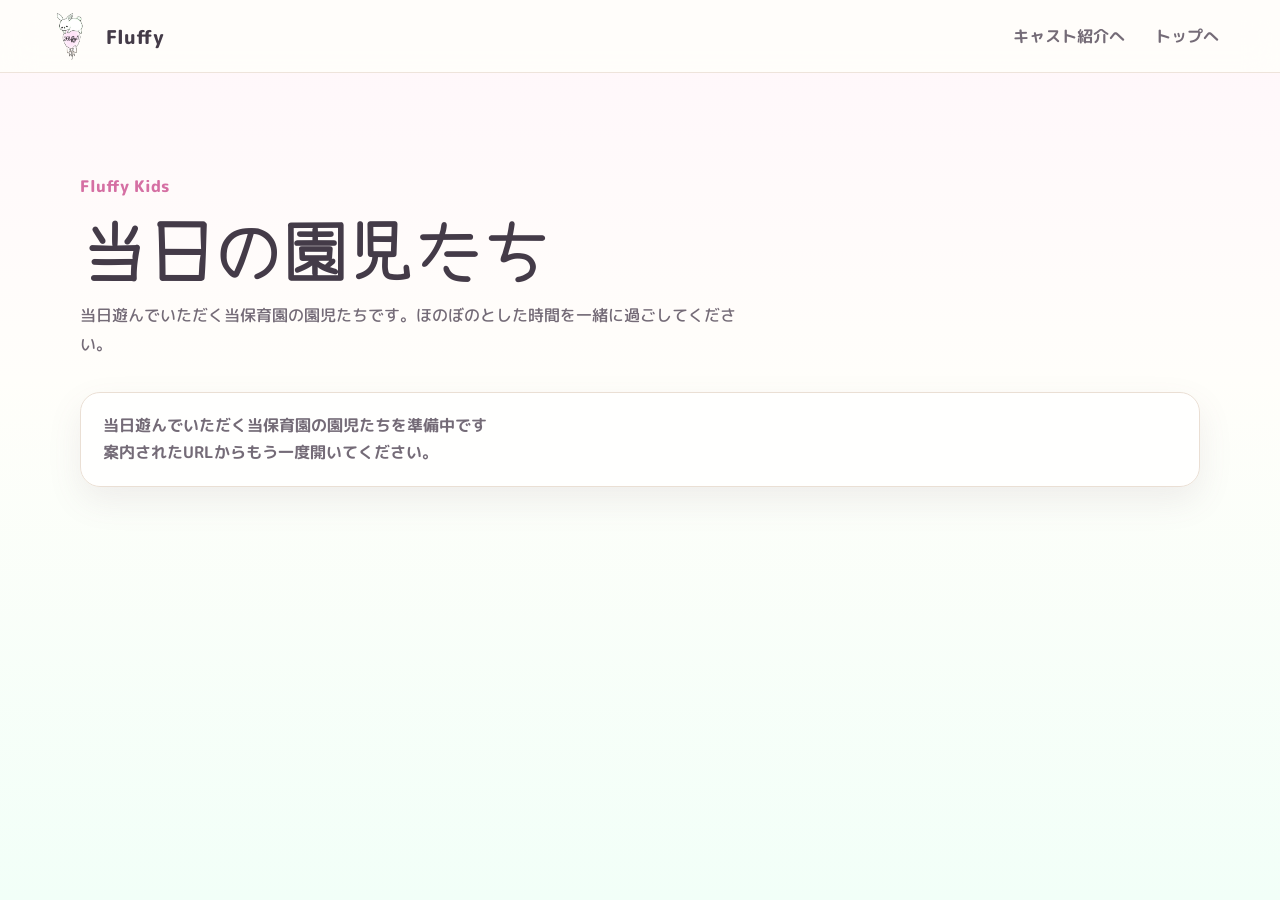
<file: cast-select.html>
<!doctype html>
<html lang="ja">
  <head>
    <meta charset="utf-8">
    <meta name="viewport" content="width=device-width, initial-scale=1">
    <meta name="description" content="Fluffyで当日遊んでいただく園児たちの紹介ページです。">
    <meta property="og:title" content="Fluffy 当日の園児たち">
    <meta property="og:description" content="Fluffyで当日遊んでいただく園児たちを紹介します。">
    <meta property="og:type" content="website">
    <meta property="og:image" content="images/Fluffy_Logo.png">
    <title>Fluffy 当日の園児たち</title>
    <link rel="preconnect" href="https://fonts.googleapis.com">
    <link rel="preconnect" href="https://fonts.gstatic.com" crossorigin>
    <link href="https://fonts.googleapis.com/css2?family=M+PLUS+Rounded+1c:wght@400;500;700;800&family=Yomogi&display=swap" rel="stylesheet">
    <link rel="stylesheet" href="data/styles.css?v=22">
  </head>
  <body>
    <div class="floating-bg" aria-hidden="true">
      <span></span>
      <span></span>
      <span></span>
      <span></span>
      <span></span>
      <span></span>
      <span></span>
      <span></span>
    </div>

    <header class="site-header">
      <a class="brand" href="index.html">
        <img src="images/Fluffy_Logo.png" alt="">
        <span>Fluffy</span>
      </a>
      <nav class="site-nav" aria-label="メインナビゲーション">
        <a href="index.html#cast">キャスト紹介へ</a>
        <a href="index.html">トップへ</a>
      </nav>
    </header>

    <main>
      <section class="section cast-select-section">
        <div class="section-heading">
          <p class="eyebrow">Fluffy Kids</p>
          <h1>当日の園児たち</h1>
          <p>当日遊んでいただく当保育園の園児たちです。ほのぼのとした時間を一緒に過ごしてください。</p>
        </div>

        <div class="cast-result-summary" id="cast-result-summary" aria-live="polite"></div>
        <div class="cast-selected-grid" id="cast-selected-grid" aria-label="当日遊んでいただく園児一覧"></div>
      </section>
    </main>

    <script src="data/cast-select.js?v=3"></script>
  </body>
</html>
</file>
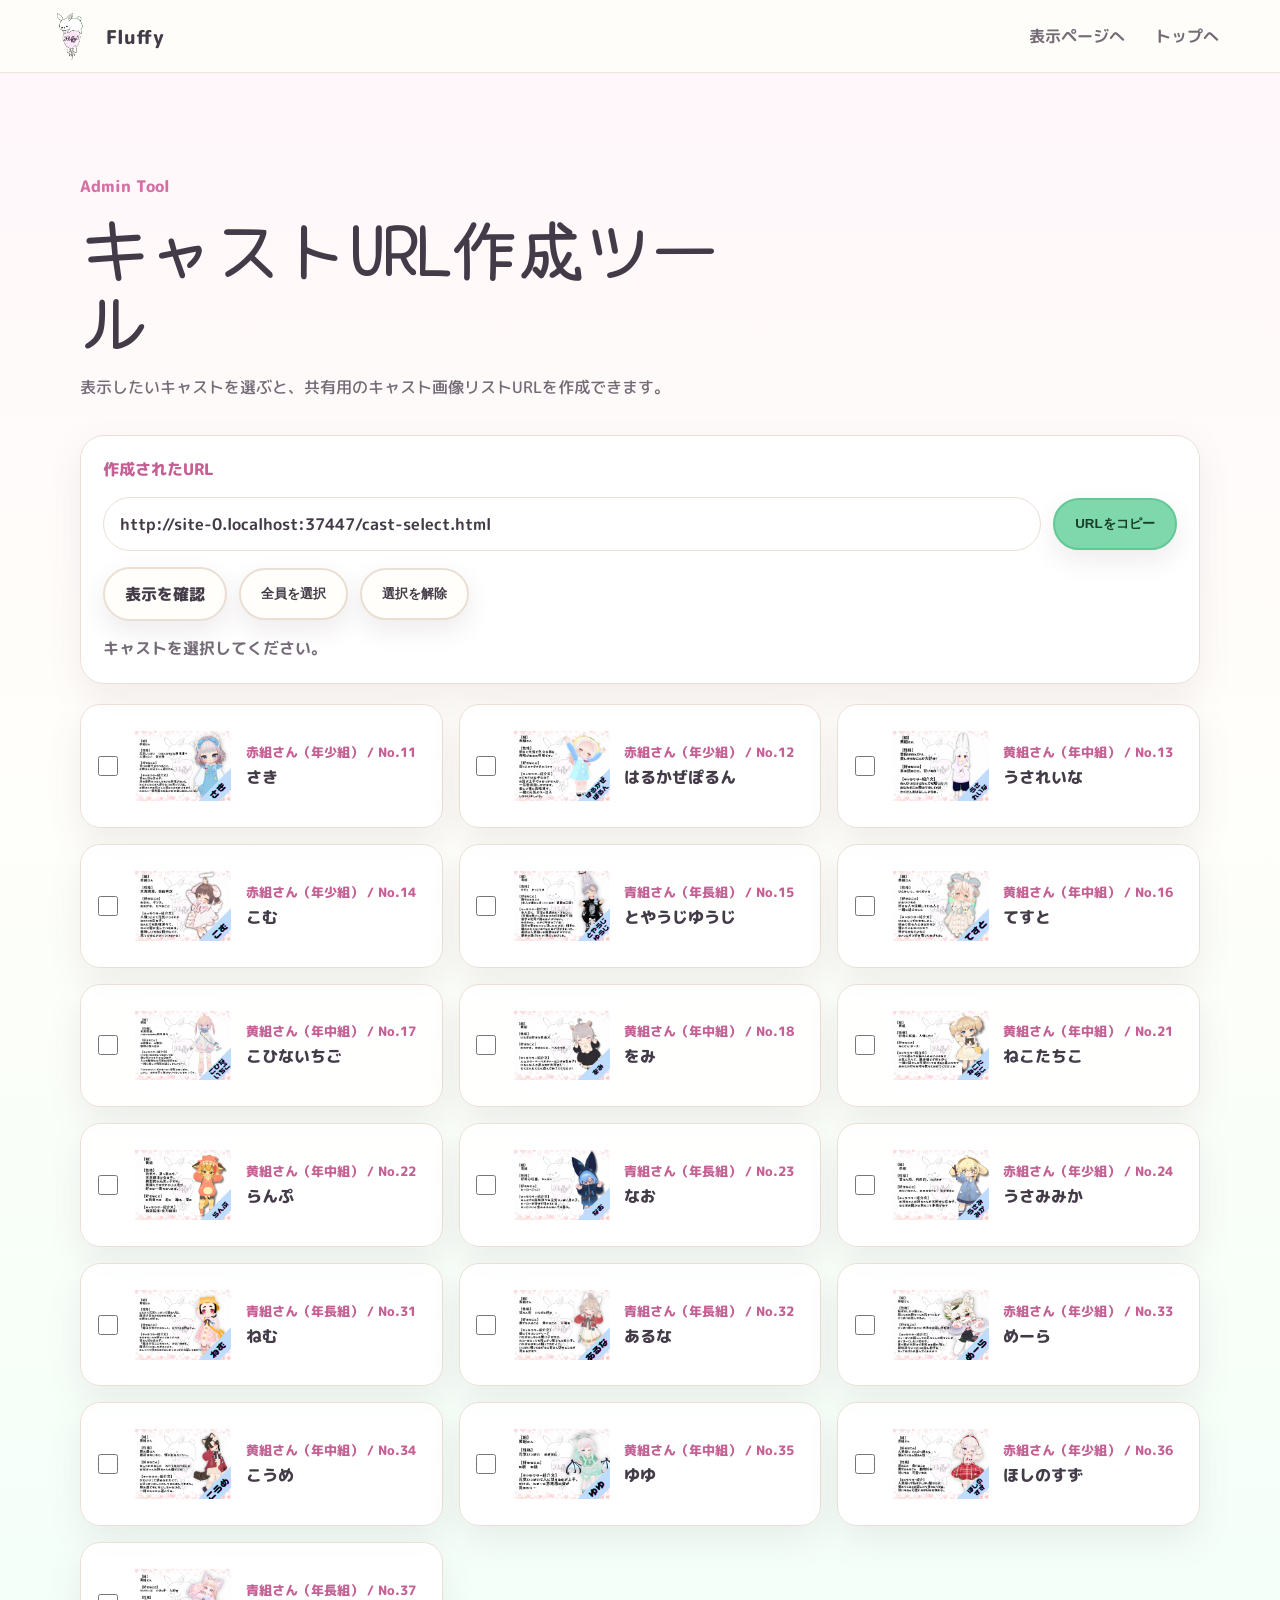
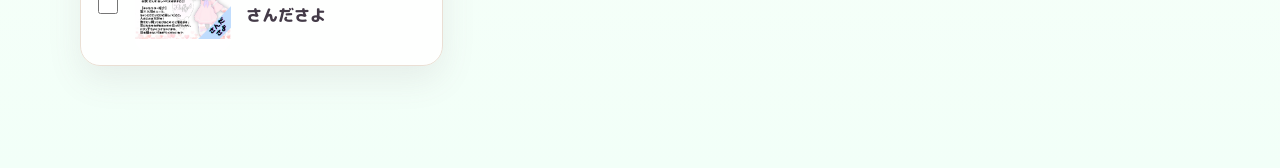
<file: cast-url-tool.html>
<!doctype html>
<html lang="ja">
  <head>
    <meta charset="utf-8">
    <meta name="viewport" content="width=device-width, initial-scale=1">
    <meta name="robots" content="noindex, nofollow">
    <meta name="description" content="Fluffy管理者向けのキャストリストURL作成ツールです。">
    <title>Fluffy キャストURL作成ツール</title>
    <link rel="preconnect" href="https://fonts.googleapis.com">
    <link rel="preconnect" href="https://fonts.gstatic.com" crossorigin>
    <link href="https://fonts.googleapis.com/css2?family=M+PLUS+Rounded+1c:wght@400;500;700;800&family=Yomogi&display=swap" rel="stylesheet">
    <link rel="stylesheet" href="data/styles.css?v=22">
  </head>
  <body>
    <div class="floating-bg" aria-hidden="true">
      <span></span>
      <span></span>
      <span></span>
      <span></span>
      <span></span>
      <span></span>
      <span></span>
      <span></span>
    </div>

    <header class="site-header">
      <a class="brand" href="index.html">
        <img src="images/Fluffy_Logo.png" alt="">
        <span>Fluffy</span>
      </a>
      <nav class="site-nav" aria-label="管理者用ナビゲーション">
        <a href="cast-select.html">表示ページへ</a>
        <a href="index.html">トップへ</a>
      </nav>
    </header>

    <main>
      <section class="section cast-tool-section">
        <div class="section-heading">
          <p class="eyebrow">Admin Tool</p>
          <h1>キャストURL作成ツール</h1>
          <p>表示したいキャストを選ぶと、共有用のキャスト画像リストURLを作成できます。</p>
        </div>

        <div class="cast-tool-output">
          <label for="cast-url-output">作成されたURL</label>
          <div class="cast-url-row">
            <input id="cast-url-output" type="text" readonly value="">
            <button class="button primary" id="copy-cast-url" type="button">URLをコピー</button>
          </div>
          <div class="cast-tool-actions">
            <a class="button secondary" id="open-cast-url" href="cast-select.html" target="_blank" rel="noopener">表示を確認</a>
            <button class="button secondary" id="select-all-casts" type="button">全員を選択</button>
            <button class="button secondary" id="clear-casts" type="button">選択を解除</button>
          </div>
          <p class="cast-copy-status" id="cast-copy-status" aria-live="polite"></p>
        </div>

        <div class="cast-tool-grid" id="cast-tool-grid" aria-label="キャスト選択"></div>
      </section>
    </main>

    <script src="data/cast-url-tool.js?v=3"></script>
  </body>
</html>
</file>
<file: data/styles.css>
:root {
  --mint: #c9f6df;
  --mint-deep: #7fd8ac;
  --pink: #ffddeb;
  --pink-deep: #ee8fb9;
  --cream: #fff8df;
  --yellow: #ffe58a;
  --sky: #bfe8ff;
  --ink: #443b48;
  --muted: #746b77;
  --paper: #fffefa;
  --line: #eadfd4;
  --shadow: 0 20px 55px rgba(119, 91, 103, 0.18);
}

* {
  box-sizing: border-box;
}

html {
  scroll-behavior: smooth;
  overflow-x: hidden;
}

body {
  margin: 0;
  color: var(--ink);
  font-family: "M PLUS Rounded 1c", system-ui, sans-serif;
  background: linear-gradient(180deg, #fff6fa 0%, #fffefa 42%, #f2fff8 100%);
  min-height: 100vh;
  overflow-x: hidden;
}

body.is-lightbox-open {
  overflow: hidden;
}

.floating-bg {
  position: fixed;
  inset: 0;
  z-index: 0;
  pointer-events: none;
  overflow: hidden;
}

.floating-bg span {
  position: absolute;
  display: block;
  width: var(--size);
  height: var(--size);
  left: var(--left);
  bottom: -9rem;
  border: 2px solid rgba(255, 255, 255, 0.76);
  border-radius: 50%;
  background:
    radial-gradient(circle at 30% 26%, rgba(255, 255, 255, 0.98) 0 9%, transparent 10%),
    radial-gradient(circle at 72% 76%, rgba(191, 232, 255, 0.42), transparent 40%),
    radial-gradient(circle at 18% 82%, rgba(255, 221, 235, 0.28), transparent 34%),
    rgba(255, 255, 255, 0.32);
  box-shadow:
    inset -0.45rem -0.5rem 1rem rgba(238, 143, 185, 0.18),
    inset 0.45rem 0.45rem 1rem rgba(127, 216, 172, 0.16),
    0 0.8rem 2rem rgba(119, 91, 103, 0.1);
  opacity: var(--opacity);
  animation: float-bubble var(--duration) linear infinite;
  animation-delay: var(--delay);
}

.floating-bg i {
  position: absolute;
  display: block;
  width: var(--balloon-width);
  height: calc(var(--balloon-width) * 1.28);
  left: var(--left);
  bottom: -11rem;
  border: 2px solid rgba(255, 255, 255, 0.68);
  border-radius: 48% 52% 50% 50% / 42% 42% 58% 58%;
  background:
    radial-gradient(circle at 32% 24%, rgba(255, 255, 255, 0.88) 0 12%, transparent 13%),
    linear-gradient(145deg, var(--balloon-color-a), var(--balloon-color-b));
  box-shadow:
    inset -0.45rem -0.7rem 1rem rgba(119, 91, 103, 0.1),
    0 0.8rem 2rem rgba(119, 91, 103, 0.09);
  opacity: var(--opacity);
  animation: float-balloon var(--duration) ease-in-out infinite;
  animation-delay: var(--delay);
}

.floating-bg i::before {
  content: "";
  position: absolute;
  left: 50%;
  bottom: -0.45rem;
  width: 0;
  height: 0;
  border-left: 0.35rem solid transparent;
  border-right: 0.35rem solid transparent;
  border-top: 0.65rem solid var(--balloon-color-b);
  transform: translateX(-50%);
}

.floating-bg i::after {
  content: "";
  position: absolute;
  left: 50%;
  top: calc(100% + 0.15rem);
  width: 1px;
  height: 4.4rem;
  background: linear-gradient(rgba(119, 91, 103, 0.28), transparent);
  transform: translateX(-50%);
}

.floating-bg i:nth-of-type(1) {
  --balloon-width: 3.6rem;
  --left: 9%;
  --duration: 30s;
  --delay: -9s;
  --opacity: 0.42;
  --balloon-color-a: rgba(255, 221, 235, 0.62);
  --balloon-color-b: rgba(238, 143, 185, 0.36);
}

.floating-bg i:nth-of-type(2) {
  --balloon-width: 4.4rem;
  --left: 27%;
  --duration: 36s;
  --delay: -21s;
  --opacity: 0.34;
  --balloon-color-a: rgba(201, 246, 223, 0.66);
  --balloon-color-b: rgba(127, 216, 172, 0.34);
}

.floating-bg i:nth-of-type(3) {
  --balloon-width: 3rem;
  --left: 45%;
  --duration: 28s;
  --delay: -14s;
  --opacity: 0.38;
  --balloon-color-a: rgba(255, 229, 138, 0.64);
  --balloon-color-b: rgba(238, 201, 99, 0.34);
}

.floating-bg i:nth-of-type(4) {
  --balloon-width: 4.8rem;
  --left: 67%;
  --duration: 40s;
  --delay: -5s;
  --opacity: 0.32;
  --balloon-color-a: rgba(191, 232, 255, 0.7);
  --balloon-color-b: rgba(133, 199, 236, 0.34);
}

.floating-bg i:nth-of-type(5) {
  --balloon-width: 3.4rem;
  --left: 81%;
  --duration: 32s;
  --delay: -25s;
  --opacity: 0.4;
  --balloon-color-a: rgba(255, 221, 235, 0.58);
  --balloon-color-b: rgba(201, 246, 223, 0.34);
}

.floating-bg i:nth-of-type(6) {
  --balloon-width: 5.2rem;
  --left: 94%;
  --duration: 44s;
  --delay: -17s;
  --opacity: 0.28;
  --balloon-color-a: rgba(255, 248, 223, 0.74);
  --balloon-color-b: rgba(255, 221, 235, 0.38);
}

.floating-bg span:nth-child(1) {
  --size: 5.6rem;
  --left: 6%;
  --duration: 24s;
  --delay: -8s;
  --opacity: 0.76;
}

.floating-bg span:nth-child(2) {
  --size: 2.8rem;
  --left: 17%;
  --duration: 19s;
  --delay: -15s;
  --opacity: 0.62;
}

.floating-bg span:nth-child(3) {
  --size: 7.5rem;
  --left: 33%;
  --duration: 31s;
  --delay: -5s;
  --opacity: 0.54;
}

.floating-bg span:nth-child(4) {
  --size: 3.6rem;
  --left: 48%;
  --duration: 21s;
  --delay: -13s;
  --opacity: 0.7;
}

.floating-bg span:nth-child(5) {
  --size: 6.4rem;
  --left: 65%;
  --duration: 28s;
  --delay: -18s;
  --opacity: 0.6;
}

.floating-bg span:nth-child(6) {
  --size: 2.4rem;
  --left: 76%;
  --duration: 17s;
  --delay: -4s;
  --opacity: 0.66;
}

.floating-bg span:nth-child(7) {
  --size: 4.8rem;
  --left: 86%;
  --duration: 23s;
  --delay: -11s;
  --opacity: 0.7;
}

.floating-bg span:nth-child(8) {
  --size: 8rem;
  --left: 93%;
  --duration: 34s;
  --delay: -22s;
  --opacity: 0.48;
}

.floating-bg span:nth-child(9) {
  --size: 3.1rem;
  --left: 10%;
  --duration: 18s;
  --delay: -2s;
  --opacity: 0.66;
}

.floating-bg span:nth-child(10) {
  --size: 4.2rem;
  --left: 24%;
  --duration: 26s;
  --delay: -20s;
  --opacity: 0.58;
}

.floating-bg span:nth-child(11) {
  --size: 2rem;
  --left: 41%;
  --duration: 16s;
  --delay: -9s;
  --opacity: 0.72;
}

.floating-bg span:nth-child(12) {
  --size: 5rem;
  --left: 56%;
  --duration: 25s;
  --delay: -6s;
  --opacity: 0.6;
}

.floating-bg span:nth-child(13) {
  --size: 2.7rem;
  --left: 71%;
  --duration: 20s;
  --delay: -16s;
  --opacity: 0.68;
}

.floating-bg span:nth-child(14) {
  --size: 6rem;
  --left: 82%;
  --duration: 30s;
  --delay: -25s;
  --opacity: 0.52;
}

.floating-bg span:nth-child(15) {
  --size: 3.4rem;
  --left: 4%;
  --duration: 22s;
  --delay: -19s;
  --opacity: 0.64;
}

.floating-bg span:nth-child(16) {
  --size: 4.6rem;
  --left: 38%;
  --duration: 27s;
  --delay: -23s;
  --opacity: 0.58;
}

.floating-bg span:nth-child(17) {
  --size: 2.5rem;
  --left: 61%;
  --duration: 15s;
  --delay: -12s;
  --opacity: 0.72;
}

.floating-bg span:nth-child(18) {
  --size: 5.8rem;
  --left: 96%;
  --duration: 32s;
  --delay: -7s;
  --opacity: 0.5;
}

@keyframes float-bubble {
  0% {
    transform: translate3d(0, 0, 0) scale(0.92);
  }

  35% {
    transform: translate3d(1.8rem, -38vh, 0) scale(1);
  }

  70% {
    transform: translate3d(-1.3rem, -76vh, 0) scale(1.06);
  }

  100% {
    transform: translate3d(1rem, -118vh, 0) scale(0.98);
  }
}

@keyframes float-balloon {
  0% {
    transform: translate3d(0, 0, 0) rotate(-3deg);
  }

  35% {
    transform: translate3d(-1rem, -34vh, 0) rotate(4deg);
  }

  70% {
    transform: translate3d(1.3rem, -76vh, 0) rotate(-5deg);
  }

  100% {
    transform: translate3d(-0.8rem, -122vh, 0) rotate(3deg);
  }
}

@media (prefers-reduced-motion: reduce) {
  .floating-bg span,
  .floating-bg i {
    animation: none;
  }
}

a {
  color: inherit;
}

.site-header,
main,
.site-footer,
.lightbox {
  position: relative;
  z-index: 1;
}

.site-header {
  position: sticky;
  top: 0;
  z-index: 20;
  display: flex;
  align-items: center;
  justify-content: space-between;
  gap: 1.25rem;
  padding: 0.75rem clamp(1rem, 4vw, 3rem);
  background: rgba(255, 254, 250, 0.88);
  border-bottom: 1px solid rgba(234, 223, 212, 0.8);
  backdrop-filter: blur(16px);
}

.brand {
  display: inline-flex;
  align-items: center;
  gap: 0.6rem;
  text-decoration: none;
  font-weight: 800;
  font-size: 1.2rem;
}

.brand img {
  width: 3rem;
  height: 3rem;
  object-fit: contain;
}

.site-nav {
  display: flex;
  align-items: center;
  gap: 0.3rem;
}

.site-nav a {
  padding: 0.65rem 0.8rem;
  border-radius: 999px;
  text-decoration: none;
  color: var(--muted);
  font-weight: 700;
  transition: background-color 180ms ease, color 180ms ease;
}

.site-nav a:hover {
  color: var(--ink);
  background: var(--pink);
}

.nav-toggle {
  display: none;
  width: 2.8rem;
  height: 2.8rem;
  border: 0;
  border-radius: 50%;
  background: var(--mint);
  padding: 0.7rem;
}

.nav-toggle span {
  display: block;
  width: 100%;
  height: 2px;
  margin: 4px 0;
  background: var(--ink);
}

.hero {
  position: relative;
  display: grid;
  grid-template-columns: minmax(0, 1.05fr) minmax(18rem, 0.95fr);
  align-items: center;
  gap: clamp(1.5rem, 5vw, 4rem);
  width: min(1120px, calc(100% - 2rem));
  margin: 0 auto;
  padding: clamp(3rem, 7vw, 6.5rem) 0 clamp(2.5rem, 6vw, 5rem);
}

.hero-copy,
.hero-visual {
  position: relative;
  z-index: 2;
}

.hero-copy {
  text-shadow: 0 2px 0 rgba(255, 255, 255, 0.76), 0 12px 24px rgba(255, 255, 255, 0.72);
}

.hero-photo-scatter {
  position: absolute;
  inset: -1.5rem -7vw -1rem;
  z-index: 1;
  overflow: visible;
  pointer-events: none;
}

.hero-scatter-photo {
  position: absolute;
  width: clamp(8rem, 15vw, 13rem);
  aspect-ratio: 4 / 3;
  padding: 0.45rem;
  border-radius: 0.8rem;
  background: rgba(255, 255, 255, 0.9);
  box-shadow: 0 18px 34px rgba(119, 91, 103, 0.16);
  opacity: 0.42;
  transform: translate(-50%, -50%) rotate(var(--photo-rotate));
}

.hero-scatter-photo.is-portrait {
  width: clamp(6rem, 10vw, 8.5rem);
  aspect-ratio: 3 / 4;
}

.hero-scatter-photo img {
  display: block;
  width: 100%;
  height: 100%;
  object-fit: cover;
  border-radius: 0.45rem;
  filter: saturate(1.05) brightness(1.03);
}

.eyebrow {
  margin: 0 0 0.85rem;
  color: #d56fa3;
  font-weight: 800;
  letter-spacing: 0;
}

h1,
h2,
h3,
p {
  overflow-wrap: anywhere;
}

h1 {
  margin: 0;
  font-size: 3.1rem;
  line-height: 1.13;
  letter-spacing: 0;
}

h1 span {
  display: block;
  white-space: nowrap;
  overflow-wrap: anywhere;
}

h2 {
  margin: 0;
  font-size: 3rem;
  line-height: 1.2;
  letter-spacing: 0;
}

h3 {
  margin: 0 0 0.6rem;
  font-size: 1.25rem;
  letter-spacing: 0;
}

.lead {
  width: min(100%, 42rem);
  margin: 1.4rem 0 0;
  color: var(--muted);
  font-size: 1.18rem;
  line-height: 1.9;
  font-weight: 500;
}

.hero-actions,
.x-panel,
.hero-actions {
  display: flex;
  flex-wrap: wrap;
  align-items: center;
  gap: 0.8rem;
}

.hero-actions {
  margin-top: 2rem;
}

.button {
  display: inline-flex;
  align-items: center;
  justify-content: center;
  min-height: 3.25rem;
  padding: 0.85rem 1.25rem;
  border: 2px solid transparent;
  border-radius: 999px;
  text-decoration: none;
  font-weight: 800;
  box-shadow: 0 10px 24px rgba(119, 91, 103, 0.12);
}

.button.primary {
  background: var(--mint-deep);
  color: #173d2b;
  border-color: #63c796;
}

.button.secondary {
  background: var(--paper);
  color: var(--ink);
  border-color: var(--line);
}

.hero-visual {
  position: relative;
  min-height: 32rem;
}

.logo-stage {
  position: absolute;
  inset: 2.5rem 2rem 1.5rem;
  display: grid;
  place-items: center;
  border: 4px solid #fff;
  border-radius: 42% 58% 48% 52% / 54% 44% 56% 46%;
  background:
    linear-gradient(135deg, rgba(255, 221, 235, 0.72), rgba(201, 246, 223, 0.82)),
    var(--paper);
  box-shadow: var(--shadow);
}

.logo-stage::before,
.logo-stage::after {
  content: "";
  position: absolute;
  border-radius: 50%;
  background: var(--yellow);
  opacity: 0.75;
}

.logo-stage::before {
  width: 5.5rem;
  height: 5.5rem;
  left: -1.5rem;
  top: 3rem;
}

.logo-stage::after {
  width: 4.2rem;
  height: 4.2rem;
  right: 1rem;
  bottom: -1rem;
  background: var(--sky);
}

.logo-stage img {
  position: relative;
  z-index: 1;
  width: min(78%, 24rem);
  height: auto;
  filter: drop-shadow(0 14px 20px rgba(68, 59, 72, 0.14));
}

.section {
  width: min(1120px, calc(100% - 2rem));
  margin: 0 auto;
  padding: clamp(4rem, 8vw, 6.5rem) 0;
}

.section-heading {
  width: min(100%, 42rem);
  margin-bottom: 2rem;
}

.section-heading p:last-child {
  color: var(--muted);
  line-height: 1.85;
  font-weight: 500;
}

.concept-grid,
.cast-grid,
.gallery-grid {
  display: grid;
  grid-template-columns: repeat(3, minmax(0, 1fr));
  gap: 1rem;
}

.cast-grid {
  grid-template-columns: repeat(2, minmax(0, 1fr));
}

.concept-photo-grid {
  display: grid;
  grid-template-columns: repeat(2, minmax(0, 1fr));
  gap: 1rem;
  margin-top: 1.15rem;
}

.concept-photo {
  margin: 0;
  padding: 0.55rem;
  border-radius: 1rem;
  background: rgba(255, 255, 255, 0.86);
  box-shadow: 0 18px 40px rgba(119, 91, 103, 0.16);
}

.concept-photo-welcome {
  transform: rotate(-1.6deg);
}

.concept-photo-outing {
  transform: rotate(1.4deg);
}

.concept-photo img {
  display: block;
  width: 100%;
  aspect-ratio: 16 / 9;
  border-radius: 0.65rem;
  object-fit: cover;
}

.concept-grid article,
.cast-switch-card,
.info-panel,
.day-card,
.promise-list,
.x-panel,
.cast-profile-card {
  border: 1px solid var(--line);
  border-radius: 1.5rem;
  background: rgba(255, 255, 255, 0.78);
  box-shadow: 0 14px 34px rgba(119, 91, 103, 0.1);
}

.concept-grid article,
.cast-switch-card {
  padding: 1.4rem;
}

.concept-grid article {
  position: relative;
  isolation: isolate;
  overflow: hidden;
}

.concept-grid article > :not(.concept-card-splash) {
  position: relative;
  z-index: 2;
}

.concept-card-splash {
  position: absolute;
  z-index: 1;
  pointer-events: none;
  object-fit: contain;
  object-position: center;
  filter: brightness(1.06) saturate(1.04) drop-shadow(0 16px 22px rgba(119, 91, 103, 0.16));
  opacity: 0.42;
}

.concept-card-splash-left {
  top: 0.35rem;
  right: 1.65rem;
  width: min(7.1rem, 36%);
  transform: rotate(-4deg);
}

.concept-card-splash-center {
  top: -2.05rem;
  right: 0.15rem;
  width: min(9rem, 44%);
  filter: brightness(1.14) contrast(1.02) saturate(1.07) drop-shadow(0 16px 22px rgba(119, 91, 103, 0.16));
  opacity: 0.36;
}

.concept-card-splash-right {
  top: -3rem;
  right: -1rem;
  width: min(12rem, 54%);
  opacity: 0.34;
  transform: rotate(5deg);
}

.cast-switch-card {
  position: relative;
  display: block;
  width: 100%;
  border-color: var(--line);
  color: inherit;
  text-align: left;
  font: inherit;
  cursor: pointer;
}

.cast-switch-card::after {
  content: "";
  position: absolute;
  inset: 0.55rem;
  border: 2px solid transparent;
  border-radius: 1.1rem;
  pointer-events: none;
}

.cast-switch-card.is-active {
  border-color: #68d49b;
  background:
    linear-gradient(135deg, rgba(201, 246, 223, 0.82), rgba(255, 255, 255, 0.92)),
    #fff;
  box-shadow: 0 18px 42px rgba(97, 188, 137, 0.2);
}

.cast-switch-card.is-active::after {
  border-color: rgba(104, 212, 155, 0.55);
}

.cast-switch-card.is-active h3::after {
  content: "表示中";
  display: inline-flex;
  margin-left: 0.6rem;
  padding: 0.2rem 0.55rem;
  border-radius: 999px;
  background: #75d8a5;
  color: #173d2b;
  font-size: 0.78rem;
  vertical-align: middle;
}

.cast-panel[hidden] {
  display: none;
}

.cast-profile-grid {
  display: grid;
  grid-template-columns: repeat(2, minmax(0, 1fr));
  gap: 1rem;
  margin-top: 1rem;
}

.cast-generation {
  margin-top: 1.5rem;
}

.cast-generation h3 {
  display: inline-flex;
  align-items: center;
  min-height: 2.4rem;
  margin: 0;
  padding: 0.35rem 1rem;
  border: 1px solid var(--line);
  border-radius: 999px;
  background: rgba(255, 255, 255, 0.82);
  color: #c46094;
  font-size: 1rem;
  box-shadow: 0 10px 24px rgba(119, 91, 103, 0.08);
}

.cast-profile-card {
  margin: 0;
  overflow: hidden;
  background: rgba(255, 255, 255, 0.86);
  cursor: zoom-in;
}

.cast-profile-card img {
  display: block;
  width: 100%;
  aspect-ratio: 16 / 9;
  object-fit: contain;
  object-position: center;
  background: #fff;
  transition: transform 220ms ease, filter 220ms ease;
}

.cast-profile-card:hover img {
  transform: scale(1.03);
  filter: saturate(1.06);
}

.cast-profile-card:focus-visible {
  outline: 3px solid var(--pink-deep);
  outline-offset: 4px;
}

.cast-profile-card figcaption {
  padding: 0.9rem 1rem 1rem;
  color: var(--ink);
  font-weight: 800;
  text-align: center;
}

.cast-section .cast-profile-card img {
  height: auto;
  aspect-ratio: auto;
}

.cast-section .cast-profile-card figcaption {
  position: absolute;
  width: 1px;
  height: 1px;
  padding: 0;
  overflow: hidden;
  clip-path: inset(50%);
  white-space: nowrap;
}

.cast-select-section h1 {
  margin: 0;
  color: var(--ink);
  font-family: "Yomogi", cursive;
  font-size: clamp(2.4rem, 6vw, 4.2rem);
  letter-spacing: 0;
  line-height: 1.08;
}

.cast-query-panel,
.cast-result-summary {
  margin-bottom: 1rem;
  padding: 1.2rem 1.4rem;
  border: 1px solid var(--line);
  border-radius: 1.25rem;
  background: rgba(255, 255, 255, 0.82);
  box-shadow: 0 14px 34px rgba(119, 91, 103, 0.1);
}

.cast-query-panel {
  display: grid;
  gap: 0.7rem;
}

.cast-query-panel p,
.cast-result-summary p {
  margin: 0;
  color: var(--muted);
  font-weight: 700;
  line-height: 1.7;
}

.cast-query-panel code,
.cast-empty code {
  display: inline-block;
  max-width: 100%;
  padding: 0.25rem 0.45rem;
  overflow-wrap: anywhere;
  border-radius: 0.45rem;
  background: #fff7fb;
  color: #9f4f7e;
  font-weight: 800;
}

.cast-warning {
  color: #c46094 !important;
}

.cast-selected-grid {
  display: grid;
  grid-template-columns: repeat(3, minmax(0, 1fr));
  gap: 1rem;
}

.cast-selected-card figcaption {
  display: grid;
  gap: 0.25rem;
}

.cast-selected-card figcaption span {
  color: #c46094;
  font-size: 0.84rem;
}

.cast-tool-section h1 {
  margin: 0;
  color: var(--ink);
  font-family: "Yomogi", cursive;
  font-size: clamp(2.4rem, 6vw, 4.2rem);
  letter-spacing: 0;
  line-height: 1.08;
}

.cast-tool-output {
  display: grid;
  gap: 1rem;
  margin-bottom: 1.25rem;
  padding: 1.4rem;
  border: 1px solid var(--line);
  border-radius: 1.5rem;
  background: rgba(255, 255, 255, 0.84);
  box-shadow: 0 14px 34px rgba(119, 91, 103, 0.1);
}

.cast-tool-output label {
  color: #c46094;
  font-weight: 800;
}

.cast-url-row,
.cast-tool-actions {
  display: flex;
  flex-wrap: wrap;
  gap: 0.75rem;
  align-items: center;
}

.cast-url-row input {
  flex: 1 1 24rem;
  min-width: 0;
  padding: 0.9rem 1rem;
  border: 1px solid var(--line);
  border-radius: 999px;
  background: #fff;
  color: var(--ink);
  font: inherit;
  font-weight: 700;
}

.cast-copy-status {
  min-height: 1.5rem;
  margin: 0;
  color: var(--muted);
  font-weight: 700;
}

.cast-tool-grid {
  display: grid;
  grid-template-columns: repeat(3, minmax(0, 1fr));
  gap: 1rem;
}

.cast-tool-card {
  display: grid;
  grid-template-columns: auto minmax(4.5rem, 6rem) minmax(0, 1fr);
  gap: 0.9rem;
  align-items: center;
  min-height: 7rem;
  padding: 0.8rem;
  border: 1px solid var(--line);
  border-radius: 1.25rem;
  background: rgba(255, 255, 255, 0.86);
  box-shadow: 0 14px 34px rgba(119, 91, 103, 0.1);
  cursor: pointer;
}

.cast-tool-card:has(input:checked) {
  border-color: #75d8a5;
  background: linear-gradient(135deg, rgba(201, 246, 223, 0.78), rgba(255, 255, 255, 0.92));
}

.cast-tool-card input {
  width: 1.25rem;
  height: 1.25rem;
  accent-color: #6ed49c;
}

.cast-tool-card img {
  display: block;
  width: 100%;
  aspect-ratio: 1 / 1;
  object-fit: contain;
  border-radius: 0.9rem;
  background: #fff;
}

.cast-tool-name {
  display: grid;
  gap: 0.25rem;
  color: var(--ink);
  font-weight: 800;
}

.cast-tool-name small {
  color: #c46094;
  font-size: 0.82rem;
}

.gallery-grid {
  grid-template-columns: repeat(2, minmax(0, 1fr));
}

.previous-grid:empty {
  min-height: 9rem;
}

.previous-empty {
  margin: 1rem 0 0;
  color: var(--muted);
  font-weight: 700;
}

.gallery-item {
  display: block;
  width: 100%;
  aspect-ratio: 16 / 9;
  padding: 0;
  overflow: hidden;
  border: 4px solid #fff;
  border-radius: 1.5rem;
  background: var(--paper);
  box-shadow: 0 14px 34px rgba(119, 91, 103, 0.12);
  cursor: zoom-in;
}

.gallery-item img {
  display: block;
  width: 100%;
  height: 100%;
  object-fit: cover;
  object-position: center;
  transition: transform 220ms ease, filter 220ms ease;
}

.gallery-item.is-portrait img {
  object-position: 50% 28%;
}

.gallery-item:hover img {
  transform: scale(1.04);
  filter: saturate(1.06);
}

.lightbox {
  position: fixed;
  inset: 0;
  z-index: 100;
  display: none;
  align-items: center;
  justify-content: center;
  padding: 5rem 5.5rem;
  background: rgba(45, 37, 48, 0.78);
  backdrop-filter: blur(10px);
  cursor: zoom-out;
  touch-action: pan-y;
}

.lightbox.is-open {
  display: flex;
}

.lightbox-frame {
  position: relative;
  display: grid;
  gap: 0.75rem;
  width: min(100%, 78rem);
  margin: 0;
  touch-action: pan-y;
}

.lightbox-frame.is-portrait {
  width: min(100%, 42rem);
}

.lightbox-frame img {
  display: block;
  width: 100%;
  max-height: calc(100vh - 10rem);
  object-fit: contain;
  border: 4px solid #fff;
  border-radius: 1.5rem;
  background: #fff;
  box-shadow: var(--shadow);
}

.lightbox-frame figcaption {
  color: #fff;
  text-align: center;
  font-weight: 700;
  line-height: 1.6;
}

.lightbox-download {
  position: absolute;
  right: 1.2rem;
  bottom: 1.2rem;
  z-index: 3;
  text-decoration: none;
  cursor: pointer;
}

.lightbox-image-close {
  position: absolute;
  inset: 0 0 2.5rem;
  z-index: 2;
  display: block;
  border: 0;
  background: transparent;
  cursor: zoom-out;
}

.lightbox-close,
.lightbox-arrow {
  position: absolute;
  display: grid;
  place-items: center;
  border: 2px solid rgba(255, 255, 255, 0.75);
  border-radius: 50%;
  background: rgba(255, 254, 250, 0.94);
  color: var(--ink);
  box-shadow: 0 14px 28px rgba(0, 0, 0, 0.2);
  cursor: pointer;
}

.lightbox-close {
  top: 1.2rem;
  right: 1.2rem;
  width: 3rem;
  height: 3rem;
  font-size: 1.8rem;
  line-height: 1;
}

.lightbox-arrow {
  top: 50%;
  width: 3.5rem;
  height: 3.5rem;
  transform: translateY(-50%);
  font-size: 2.4rem;
  line-height: 1;
}

.lightbox-prev {
  left: 1.2rem;
}

.lightbox-next {
  right: 1.2rem;
}

.concept-grid p,
.cast-grid p,
.promise-list li,
.entry-copy p,
.day-card li,
.x-panel p {
  color: var(--muted);
  line-height: 1.8;
  font-weight: 500;
}

.icon {
  display: grid;
  place-items: center;
  width: 3rem;
  height: 3rem;
  margin-bottom: 1rem;
  border-radius: 50%;
  background: var(--cream);
  color: #bf6697;
  font-family: "Yomogi", cursive;
  font-size: 1.6rem;
  font-weight: 700;
}

.event-layout,
.entry-section {
  display: grid;
  gap: 1rem;
}

.event-layout {
  grid-template-columns: minmax(16rem, 0.82fr) minmax(0, 1.18fr);
  align-items: stretch;
}

.entry-section {
  grid-template-columns: minmax(0, 1.25fr) minmax(18rem, 0.75fr);
  align-items: stretch;
}

.event-poster {
  margin: 0;
  padding: 0.65rem;
  border: 1px solid var(--line);
  border-radius: 1.5rem;
  background: rgba(255, 255, 255, 0.84);
  box-shadow: 0 14px 34px rgba(119, 91, 103, 0.1);
}

.event-poster img {
  display: block;
  width: 100%;
  border-radius: 1rem;
}

.event-poster figcaption {
  padding: 0.8rem 0.45rem 0.3rem;
  color: var(--muted);
  font-weight: 700;
  line-height: 1.7;
  text-align: center;
}

.info-panel,
.day-card,
.promise-list,
.x-panel {
  padding: 1.5rem;
}

.info-panel {
  position: relative;
  height: 100%;
  overflow: hidden;
}

.info-panel::after {
  content: "";
  position: absolute;
  right: 2.1rem;
  bottom: 1.05rem;
  width: min(9.8rem, 24%);
  aspect-ratio: 9 / 16;
  background: url("../images/misc/aruna.png") bottom right / contain no-repeat;
  opacity: 0.17;
  pointer-events: none;
}

dl {
  display: grid;
  gap: 1rem;
  margin: 0;
}

dl div {
  display: grid;
  grid-template-columns: 8rem 1fr;
  gap: 1rem;
  padding-bottom: 1rem;
  border-bottom: 1px solid var(--line);
}

dl div:last-child {
  border-bottom: 0;
  padding-bottom: 0;
}

dt {
  color: #c46094;
  font-weight: 800;
}

dd {
  margin: 0;
  color: var(--muted);
  font-weight: 700;
  line-height: 1.7;
}

.event-flow-item {
  position: relative;
  align-items: start;
  overflow: hidden;
}

.event-flow-item > * {
  position: relative;
  z-index: 1;
}

.event-flow-list {
  display: grid;
  gap: 0.65rem;
  margin: 0;
  padding: 0;
  list-style: none;
}

.event-flow-list li {
  display: grid;
  grid-template-columns: 5.5rem 1fr;
  gap: 0.8rem;
  color: var(--muted);
  line-height: 1.65;
  font-weight: 700;
}

.event-flow-list span {
  color: #c46094;
  font-weight: 800;
  white-space: nowrap;
}

.day-card {
  position: relative;
  grid-column: 1 / -1;
  background: linear-gradient(180deg, #fff9e6, #fffefa);
  overflow: visible;
}

.event-character {
  display: none;
}

.small-title {
  margin: 0 0 0.8rem;
  font-weight: 800;
  color: #c46094;
}

.day-card ol,
.promise-list ul {
  margin: 0;
  padding-left: 1.3rem;
}

.entry-section {
  align-items: center;
  padding: clamp(2rem, 5vw, 3rem);
  border-radius: 2rem;
  background:
    linear-gradient(135deg, rgba(201, 246, 223, 0.72), rgba(255, 221, 235, 0.72)),
    rgba(255, 255, 255, 0.82);
  box-shadow: var(--shadow);
}

.entry-section > * {
  position: relative;
  z-index: 1;
}

.entry-section .promise-list {
  margin-right: 0;
}

.entry-copy h2 {
  margin-bottom: 1rem;
}

.form-note {
  margin: 0.8rem 0 0;
  font-size: 0.92rem;
}

.promise-list {
  background: rgba(255, 254, 250, 0.86);
}

.avatar {
  width: 5rem;
  height: 5rem;
  margin-bottom: 1rem;
  border: 4px solid #fff;
  border-radius: 50%;
  box-shadow: 0 10px 18px rgba(119, 91, 103, 0.12);
}

.avatar-mint {
  background: radial-gradient(circle at 35% 35%, #fff 0 18%, var(--mint) 19% 100%);
}

.avatar-peach {
  background: radial-gradient(circle at 35% 35%, #fff 0 18%, #ffd2bd 19% 100%);
}

.x-panel {
  display: grid;
  grid-template-columns: minmax(14rem, 0.72fr) minmax(18rem, 1fr);
  align-items: start;
  justify-content: space-between;
  gap: 1.5rem;
  background: #fff;
}

.x-copy {
  display: grid;
  gap: 1rem;
}

.x-copy .button {
  justify-self: start;
}

.x-panel h3 {
  margin-bottom: 0.2rem;
}

.x-timeline {
  position: relative;
  min-height: 20rem;
  overflow: hidden;
  border: 1px solid var(--line);
  border-radius: 1rem;
  background: #fff;
}

.x-timeline.is-rendered {
  min-height: 32rem;
}

.x-timeline > .twitter-timeline {
  position: absolute;
  inset: 0;
  opacity: 0;
  pointer-events: none;
}

.x-fallback {
  display: grid;
  gap: 1rem;
  min-height: 20rem;
  padding: clamp(1.4rem, 4vw, 2rem);
  place-content: center;
  background:
    linear-gradient(135deg, rgba(255, 221, 235, 0.68), rgba(201, 246, 223, 0.68)),
    #fff;
}

.x-fallback p {
  margin: 0;
}

.x-fallback .button {
  justify-self: start;
}

.x-timeline.is-rendered .x-fallback {
  display: none;
}

.x-timeline iframe {
  position: relative;
  z-index: 1;
  display: block;
  width: 100% !important;
}

.site-footer {
  padding: 2.5rem 1rem 3rem;
  text-align: center;
  color: var(--muted);
  background: rgba(255, 255, 255, 0.62);
  border-top: 1px solid var(--line);
}

.site-footer img {
  width: 4.5rem;
  height: 4.5rem;
  object-fit: contain;
}

.site-footer p {
  margin: 0.25rem 0;
}

@media (max-width: 980px) {
  .concept-photo-grid {
    grid-template-columns: 1fr;
    margin-top: 1rem;
  }

  .concept-photo {
    transform: none;
  }
}

@media (max-width: 820px) {
  body {
    max-width: 100%;
  }

  main {
    overflow-x: clip;
  }

  .nav-toggle {
    display: block;
  }

  .site-nav {
    position: absolute;
    left: 1rem;
    right: 1rem;
    top: calc(100% + 0.5rem);
    display: none;
    flex-direction: column;
    align-items: stretch;
    padding: 0.8rem;
    border: 1px solid var(--line);
    border-radius: 1.25rem;
    background: var(--paper);
    box-shadow: var(--shadow);
  }

  .site-nav.is-open {
    display: flex;
  }

  .site-nav a {
    border-radius: 0.8rem;
  }

  .hero,
  .event-layout,
  .entry-section,
  .x-panel {
    grid-template-columns: 1fr;
  }

  .hero {
    padding-top: 2.5rem;
  }

  .hero-photo-scatter {
    inset: 0;
    overflow: hidden;
    opacity: 0.82;
  }

  .hero-scatter-photo {
    width: clamp(4.75rem, 22vw, 7rem);
    opacity: 0.34;
  }

  .hero-visual {
    min-height: 25rem;
  }

  h1 {
    font-size: 3.15rem;
  }

  h2 {
    font-size: 2.35rem;
  }

  .lead {
    font-size: 1.08rem;
  }

  .concept-grid,
  .cast-grid,
  .cast-profile-grid,
  .cast-selected-grid,
  .cast-tool-grid,
  .gallery-grid {
    grid-template-columns: 1fr;
  }

  .concept-card-splash {
    opacity: 0.24;
  }

  .concept-card-splash-left {
    top: 1.1rem;
    right: 1.7rem;
    width: min(7rem, 34vw);
  }

  .concept-card-splash-center {
    top: -0.15rem;
    right: 0.35rem;
    width: min(7.4rem, 36vw);
    opacity: 0.22;
  }

  .concept-card-splash-right {
    top: -0.55rem;
    right: -0.15rem;
    width: min(8.6rem, 40vw);
    opacity: 0.22;
  }

  .entry-section .promise-list {
    margin-right: 0;
  }

  .lightbox {
    padding: 4.75rem 1rem 5rem;
  }

  .lightbox-arrow {
    display: none;
  }

  .lightbox-download {
    right: auto;
    bottom: 5rem;
    left: 50%;
    width: max-content;
    transform: translateX(-50%);
    white-space: nowrap;
  }

}

@media (max-width: 560px) {
  .site-header {
    padding-inline: 0.85rem;
  }

  .brand span {
    font-size: 0.95rem;
  }

  h1 {
    font-size: 1.9rem;
  }

  h1 span {
    white-space: normal;
  }

  .lead {
    font-size: 1rem;
  }

  .hero-visual {
    min-height: 23rem;
  }

  .logo-stage {
    inset: 2rem 1rem 1rem;
  }

  h2 {
    font-size: 2rem;
  }

  dl div {
    grid-template-columns: 1fr;
    gap: 0.2rem;
  }

  .hero-actions .button,
  .entry-copy .button {
    width: 100%;
  }

}
</file>
